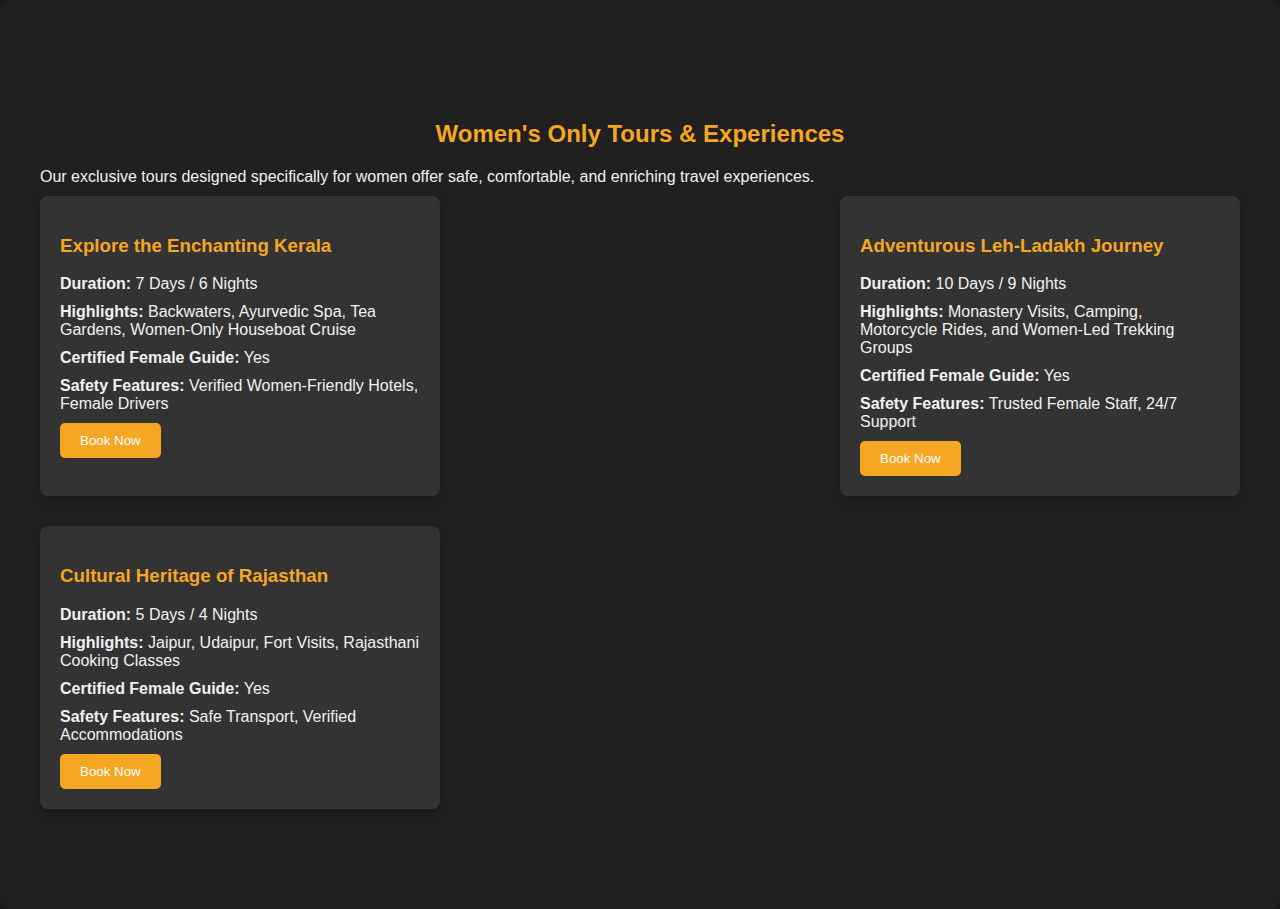
<file: women.html>
<!DOCTYPE html>
<html lang="en">
<head>
    <meta charset="UTF-8">
    <meta name="viewport" content="width=device-width, initial-scale=1.0">
    <title>Women's Only Tours</title>
    <link rel="stylesheet" href="women.css">
</head>
<body>
    <section class="womens-only">
        <div class="container">
            <h2>Women's Only Tours & Experiences</h2>
            <p>Our exclusive tours designed specifically for women offer safe, comfortable, and enriching travel experiences.</p>
            
            <div class="tour-packages">
                <!-- First Tour Package -->
                <div class="tour">
                    <h3>Explore the Enchanting Kerala</h3>
                    <p><strong>Duration:</strong> 7 Days / 6 Nights</p>
                    <p><strong>Highlights:</strong> Backwaters, Ayurvedic Spa, Tea Gardens, Women-Only Houseboat Cruise</p>
                    <p><strong>Certified Female Guide:</strong> Yes</p>
                    <p><strong>Safety Features:</strong> Verified Women-Friendly Hotels, Female Drivers</p>
                    <button>Book Now</button>
                </div>

                <!-- Second Tour Package -->
                <div class="tour">
                    <h3>Adventurous Leh-Ladakh Journey</h3>
                    <p><strong>Duration:</strong> 10 Days / 9 Nights</p>
                    <p><strong>Highlights:</strong> Monastery Visits, Camping, Motorcycle Rides, and Women-Led Trekking Groups</p>
                    <p><strong>Certified Female Guide:</strong> Yes</p>
                    <p><strong>Safety Features:</strong> Trusted Female Staff, 24/7 Support</p>
                    <button>Book Now</button>
                </div>

                <!-- Third Tour Package -->
                <div class="tour">
                    <h3>Cultural Heritage of Rajasthan</h3>
                    <p><strong>Duration:</strong> 5 Days / 4 Nights</p>
                    <p><strong>Highlights:</strong> Jaipur, Udaipur, Fort Visits, Rajasthani Cooking Classes</p>
                    <p><strong>Certified Female Guide:</strong> Yes</p>
                    <p><strong>Safety Features:</strong> Safe Transport, Verified Accommodations</p>
                    <button>Book Now</button>
                </div>
            </div>
        </div>
    </section>
</body>
</html>
</file>
<file: women.css>
body {
    font-family: Arial, sans-serif;
    background-color: #181818;
    color: #f1f1f1;
    margin: 0;
    padding: 0;
}

h2 {
    text-align: center;
    color: #f5a623;
}

.container {
    max-width: 1200px;
    margin: 0 auto;
    padding: 40px 20px;
}

.womens-only {
    background-color: #202020;
    padding: 60px 20px;
    border-radius: 10px;
}

.tour-packages {
    display: flex;
    justify-content: space-between;
    flex-wrap: wrap;
    gap: 30px;
}

.tour {
    background-color: #333;
    padding: 20px;
    border-radius: 8px;
    flex-basis: 30%;
    box-shadow: 0 4px 8px rgba(0, 0, 0, 0.2);
    transition: transform 0.3s ease;
}

.tour:hover {
    transform: translateY(-10px);
}

h3 {
    color: #f5a623;
}

p {
    margin: 10px 0;
}

button {
    background-color: #f5a623;
    color: #fff;
    border: none;
    padding: 10px 20px;
    border-radius: 5px;
    cursor: pointer;
    transition: background-color 0.3s ease;
}

button:hover {
    background-color: #d48e1b;
}
</file>
